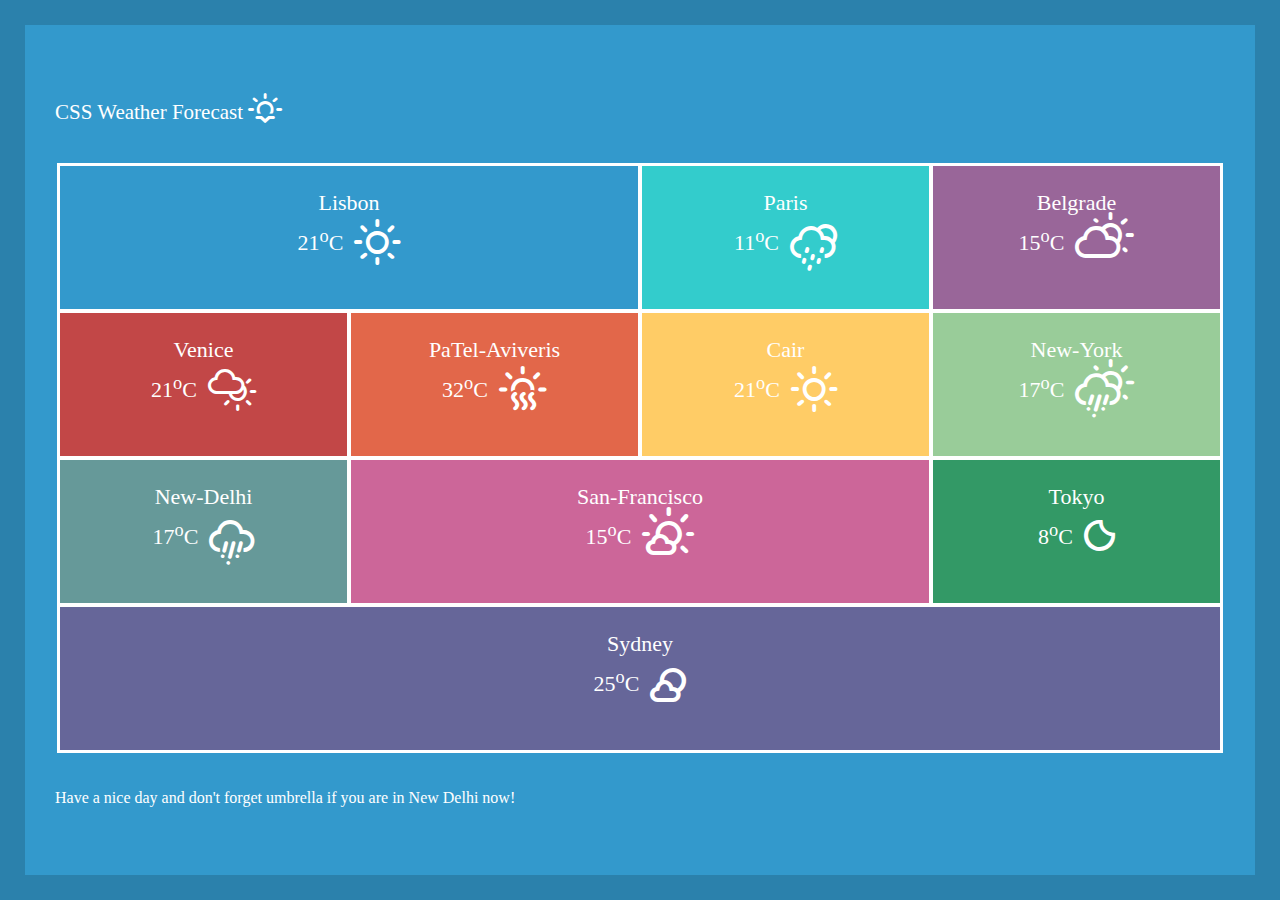
<file: tasks/weather.html>
<!DOCTYPE html>
<html lang="en">

<head>
  <meta charset="UTF-8" />
  <meta http-equiv="X-UA-Compatible" content="IE=edge" />
  <meta name="viewport" content="width=device-width, initial-scale=1.0" />
  <title>Weather</title>
  <link rel="stylesheet" href="../assets/Lucida Sans Unicode/" />
  <link rel="stylesheet" href="../styles.css/css/weather-icons.css" />
  <link rel="stylesheet" href="../styles.css/normalize.css" />
  <link rel="stylesheet" href="../styles.css/weather.css" />
  <link rel="icon" href="../assets/favicon.png" />
  <!-- <script src="https://kit.fontawesome.com/e460b544bd.js" crossorigin="anonymous"></script> -->
</head>

<body>
  <div class="container">
    <header>
      <h1 class="cite-title">
        CSS Weather Forecast <i class="wi wi-sunset"></i>
      </h1>
    </header>
    <main>
      <ul class="forecast-list">
        <li class="forecast-item">
          <div class="first-line-bg1 block">
            <p class="city">Lisbon</p>
            <div class="city-weather">
              <p>21<sup>o</sup>C</p>
              <span><i class="wi wi-day-sunny"></i></span>
            </div>
          </div>
          <div class="first-line-bg2 block">
            <p class="city">Paris</p>
            <div class="city-weather">
              <p>11<sup>o</sup>C</p>
              <span><i class="wi wi-night-showers"></i></span>
            </div>
          </div>
          <div class="first-line-bg3 block">
            <p class="city">Belgrade</p>
            <div class="city-weather">
              <p>15<sup>o</sup>C</p>
              <span><i class="wi wi-day-cloudy"></i></span>
            </div>
          </div>
        </li>
        <li class="forecast-item">
          <div class="second-line-bg1 block">
            <p class="city">Venice</p>
            <div class="city-weather">
              <p>21<sup>o</sup>C</p>
              <span><i class="wi wi-day-cloudy-high"></i></span>
            </div>
          </div>
          <div class="second-line-bg2 block">
            <p class="city">PaTel-Aviveris</p>
            <div class="city-weather">
              <p>32<sup>o</sup>C</p>
              <span><i class="wi wi-hot"></i></span>
            </div>
          </div>
          <div class="second-line-bg3 block">
            <p class="city">Cair</p>
            <div class="city-weather">
              <p>21<sup>o</sup>C</p>
              <span><i class="wi wi-day-sunny"></i></span>
            </div>
          </div>
          <div class="second-line-bg4 block">
            <p class="city">New-York</p>
            <div class="city-weather">
              <p>17<sup>o</sup>C</p>
              <span><i class="wi wi-day-hail"></i></span>
            </div>
          </div>
        </li>
        <li class="forecast-item">
          <div class="third-line-bg1 block">
            <p class="city">New-Delhi</p>
            <div class="city-weather">
              <p>17<sup>o</sup>C</p>
              <span><i class="wi wi-hail"></i></span>
            </div>
          </div>
          <div class="third-line-bg2 block">
            <p class="city">San-Francisco</p>
            <div class="city-weather">
              <p>15<sup>o</sup>C</p>
              <span><i class="wi wi-day-sunny-overcast"></i></span>
            </div>
          </div>
          <div class="third-line-bg3 block">
            <p class="city">Tokyo</p>
            <div class="city-weather">
              <p>8<sup>o</sup>C</p>
              <span><i class="wi wi-night-clear"></i></span>
            </div>
          </div>
        </li>
        <li class="forecast-item">
          <div class="fours-line-bg block">
            <p class="city">Sydney</p>
            <div class="city-weather">
              <p>25<sup>o</sup>C</p>
              <span><i class="wi wi-night-partly-cloudy"></i></span>
            </div>
          </div>
        </li>
      </ul>
    </main>
    <footer>
      Have a nice day and don't forget umbrella if you are in New Delhi now!
    </footer>
  </div>
</body>

</html>
</file>
<file: styles.css/weather.css>
body {
  background: #3399cc;
  border: 25px solid #2b81ac;
  color: #fff;
  font-size: 22px;
}

.container {
  width: 1170px;
  margin: 0 auto;
}

.cite-title {
  margin-top: 66px;
  margin-bottom: 40px;
  font-size: 21px;
}

.wi {
  display: inline-block;
  margin-top: 4px;
  font-size: 42px;
}

.wi-sunset {
  font-size: 27px;
}

.forecast-list {
  max-width: 1166px;
  text-align: center;
  margin: 0 auto;
  border: 1px solid #fff;

  transition: all 250ms ease;
}

.forecast-list:hover .block {
  opacity: 0.7;
 }
 .forecast-list:hover .block:hover  {
  opacity: 1;
 }

.block {
  height: 147px;
  border: 2px solid #fff;
 }

.forecast-item {
  display: flex;
  justify-content: center;
  align-items: center;
}

.first-line-bg1 {
  width: 50%;
  background: #3399cc;
}

.city {
  padding-top: 26px;
}

.city-weather {
  display: flex;
  justify-content: center;
  align-items: center;
  gap: 11px;
  margin-top: 4px;
}

.first-line-bg2 {
  width: 25%;
  background: #33cccc;
}

.first-line-bg3 {
  width: 25%;
  background: #996699;
}

.second-line-bg1 {
  width: 25%;
  background: #c24747;
}

.second-line-bg2 {
  width: 25%;
  background: #e2674a;
}
.second-line-bg3 {
  width: 25%;
  background: #ffcc66;
}
.second-line-bg4 {
  width: 25%;
  background: #99cc99;
}

.third-line-bg1 {
  width: 25%;
  background: #669999;
}

.third-line-bg2 {
  width: 50%;
  background: #cc6699;
}
.third-line-bg3 {
  width: 25%;
  background: #339966;
}

.fours-line-bg {
  width: 100%;
  background: #666699;
}
footer {
  margin-top: 37px;
  margin-bottom: 119px;
  font-size: 16px;
}
</file>
<file: styles.css/css/weather-icons.css>
/*!
 *  Weather Icons 2.0.10
 *  Updated November 1, 2020
 *  Weather themed icons for Bootstrap
 *  Author - Erik Flowers - erik@helloerik.com
 *  Email: erik@helloerik.com
 *  Twitter: http://twitter.com/Erik_UX
 *  ------------------------------------------------------------------------------
 *  Maintained at http://erikflowers.github.io/weather-icons
 *
 *  License
 *  ------------------------------------------------------------------------------
 *  - Font licensed under SIL OFL 1.1 -
 *    http://scripts.sil.org/OFL
 *  - CSS, SCSS and LESS are licensed under MIT License -
 *    http://opensource.org/licenses/mit-license.html
 *  - Documentation licensed under CC BY 3.0 -
 *    http://creativecommons.org/licenses/by/3.0/
 *  - Inspired by and works great as a companion with Font Awesome
 *    "Font Awesome by Dave Gandy - http://fontawesome.io"
 */
@font-face {
  font-family: 'weathericons';
  src: url('../font/weathericons-regular-webfont.eot');
  src: url('../font/weathericons-regular-webfont.eot?#iefix') format('embedded-opentype'), url('../font/weathericons-regular-webfont.woff2') format('woff2'), url('../font/weathericons-regular-webfont.woff') format('woff'), url('../font/weathericons-regular-webfont.ttf') format('truetype'), url('../font/weathericons-regular-webfont.svg#weather_iconsregular') format('svg');
  font-weight: normal;
  font-style: normal;
}
.wi {
  display: inline-block;
  font-family: 'weathericons';
  font-style: normal;
  font-weight: normal;
  line-height: 1;
  -webkit-font-smoothing: antialiased;
  -moz-osx-font-smoothing: grayscale;
}
.wi-fw {
  text-align: center;
  width: 1.4em;
}
.wi-rotate-90 {
  filter: progid:DXImageTransform.Microsoft.BasicImage(rotation=1);
  -webkit-transform: rotate(90deg);
  -ms-transform: rotate(90deg);
  transform: rotate(90deg);
}
.wi-rotate-180 {
  filter: progid:DXImageTransform.Microsoft.BasicImage(rotation=2);
  -webkit-transform: rotate(180deg);
  -ms-transform: rotate(180deg);
  transform: rotate(180deg);
}
.wi-rotate-270 {
  filter: progid:DXImageTransform.Microsoft.BasicImage(rotation=3);
  -webkit-transform: rotate(270deg);
  -ms-transform: rotate(270deg);
  transform: rotate(270deg);
}
.wi-flip-horizontal {
  filter: progid:DXImageTransform.Microsoft.BasicImage(rotation=0, mirror=1);
  -webkit-transform: scale(-1, 1);
  -ms-transform: scale(-1, 1);
  transform: scale(-1, 1);
}
.wi-flip-vertical {
  filter: progid:DXImageTransform.Microsoft.BasicImage(rotation=2, mirror=1);
  -webkit-transform: scale(1, -1);
  -ms-transform: scale(1, -1);
  transform: scale(1, -1);
}
.wi-day-sunny:before {
  content: "\f00d";
}
.wi-day-cloudy:before {
  content: "\f002";
}
.wi-day-cloudy-gusts:before {
  content: "\f000";
}
.wi-day-cloudy-windy:before {
  content: "\f001";
}
.wi-day-fog:before {
  content: "\f003";
}
.wi-day-hail:before {
  content: "\f004";
}
.wi-day-haze:before {
  content: "\f0b6";
}
.wi-day-lightning:before {
  content: "\f005";
}
.wi-day-rain:before {
  content: "\f008";
}
.wi-day-rain-mix:before {
  content: "\f006";
}
.wi-day-rain-wind:before {
  content: "\f007";
}
.wi-day-showers:before {
  content: "\f009";
}
.wi-day-sleet:before {
  content: "\f0b2";
}
.wi-day-sleet-storm:before {
  content: "\f068";
}
.wi-day-snow:before {
  content: "\f00a";
}
.wi-day-snow-thunderstorm:before {
  content: "\f06b";
}
.wi-day-snow-wind:before {
  content: "\f065";
}
.wi-day-sprinkle:before {
  content: "\f00b";
}
.wi-day-storm-showers:before {
  content: "\f00e";
}
.wi-day-sunny-overcast:before {
  content: "\f00c";
}
.wi-day-thunderstorm:before {
  content: "\f010";
}
.wi-day-windy:before {
  content: "\f085";
}
.wi-solar-eclipse:before {
  content: "\f06e";
}
.wi-hot:before {
  content: "\f072";
}
.wi-day-cloudy-high:before {
  content: "\f07d";
}
.wi-day-light-wind:before {
  content: "\f0c4";
}
.wi-night-clear:before {
  content: "\f02e";
}
.wi-night-alt-cloudy:before {
  content: "\f086";
}
.wi-night-alt-cloudy-gusts:before {
  content: "\f022";
}
.wi-night-alt-cloudy-windy:before {
  content: "\f023";
}
.wi-night-alt-hail:before {
  content: "\f024";
}
.wi-night-alt-lightning:before {
  content: "\f025";
}
.wi-night-alt-rain:before {
  content: "\f028";
}
.wi-night-alt-rain-mix:before {
  content: "\f026";
}
.wi-night-alt-rain-wind:before {
  content: "\f027";
}
.wi-night-alt-showers:before {
  content: "\f029";
}
.wi-night-alt-sleet:before {
  content: "\f0b4";
}
.wi-night-alt-sleet-storm:before {
  content: "\f06a";
}
.wi-night-alt-snow:before {
  content: "\f02a";
}
.wi-night-alt-snow-thunderstorm:before {
  content: "\f06d";
}
.wi-night-alt-snow-wind:before {
  content: "\f067";
}
.wi-night-alt-sprinkle:before {
  content: "\f02b";
}
.wi-night-alt-storm-showers:before {
  content: "\f02c";
}
.wi-night-alt-thunderstorm:before {
  content: "\f02d";
}
.wi-night-cloudy:before {
  content: "\f031";
}
.wi-night-cloudy-gusts:before {
  content: "\f02f";
}
.wi-night-cloudy-windy:before {
  content: "\f030";
}
.wi-night-fog:before {
  content: "\f04a";
}
.wi-night-hail:before {
  content: "\f032";
}
.wi-night-lightning:before {
  content: "\f033";
}
.wi-night-partly-cloudy:before {
  content: "\f083";
}
.wi-night-rain:before {
  content: "\f036";
}
.wi-night-rain-mix:before {
  content: "\f034";
}
.wi-night-rain-wind:before {
  content: "\f035";
}
.wi-night-showers:before {
  content: "\f037";
}
.wi-night-sleet:before {
  content: "\f0b3";
}
.wi-night-sleet-storm:before {
  content: "\f069";
}
.wi-night-snow:before {
  content: "\f038";
}
.wi-night-snow-thunderstorm:before {
  content: "\f06c";
}
.wi-night-snow-wind:before {
  content: "\f066";
}
.wi-night-sprinkle:before {
  content: "\f039";
}
.wi-night-storm-showers:before {
  content: "\f03a";
}
.wi-night-thunderstorm:before {
  content: "\f03b";
}
.wi-lunar-eclipse:before {
  content: "\f070";
}
.wi-stars:before {
  content: "\f077";
}
.wi-storm-showers:before {
  content: "\f01d";
}
.wi-thunderstorm:before {
  content: "\f01e";
}
.wi-night-alt-cloudy-high:before {
  content: "\f07e";
}
.wi-night-cloudy-high:before {
  content: "\f080";
}
.wi-night-alt-partly-cloudy:before {
  content: "\f081";
}
.wi-cloud:before {
  content: "\f041";
}
.wi-cloudy:before {
  content: "\f013";
}
.wi-cloudy-gusts:before {
  content: "\f011";
}
.wi-cloudy-windy:before {
  content: "\f012";
}
.wi-fog:before {
  content: "\f014";
}
.wi-hail:before {
  content: "\f015";
}
.wi-rain:before {
  content: "\f019";
}
.wi-rain-mix:before {
  content: "\f017";
}
.wi-rain-wind:before {
  content: "\f018";
}
.wi-showers:before {
  content: "\f01a";
}
.wi-sleet:before {
  content: "\f0b5";
}
.wi-snow:before {
  content: "\f01b";
}
.wi-sprinkle:before {
  content: "\f01c";
}
.wi-storm-showers:before {
  content: "\f01d";
}
.wi-thunderstorm:before {
  content: "\f01e";
}
.wi-snow-wind:before {
  content: "\f064";
}
.wi-snow:before {
  content: "\f01b";
}
.wi-smog:before {
  content: "\f074";
}
.wi-smoke:before {
  content: "\f062";
}
.wi-lightning:before {
  content: "\f016";
}
.wi-raindrops:before {
  content: "\f04e";
}
.wi-raindrop:before {
  content: "\f078";
}
.wi-dust:before {
  content: "\f063";
}
.wi-snowflake-cold:before {
  content: "\f076";
}
.wi-windy:before {
  content: "\f021";
}
.wi-strong-wind:before {
  content: "\f050";
}
.wi-sandstorm:before {
  content: "\f082";
}
.wi-earthquake:before {
  content: "\f0c6";
}
.wi-fire:before {
  content: "\f0c7";
}
.wi-flood:before {
  content: "\f07c";
}
.wi-meteor:before {
  content: "\f071";
}
.wi-tsunami:before {
  content: "\f0c5";
}
.wi-volcano:before {
  content: "\f0c8";
}
.wi-hurricane:before {
  content: "\f073";
}
.wi-tornado:before {
  content: "\f056";
}
.wi-small-craft-advisory:before {
  content: "\f0cc";
}
.wi-gale-warning:before {
  content: "\f0cd";
}
.wi-storm-warning:before {
  content: "\f0ce";
}
.wi-hurricane-warning:before {
  content: "\f0cf";
}
.wi-wind-direction:before {
  content: "\f0b1";
}
.wi-alien:before {
  content: "\f075";
}
.wi-celsius:before {
  content: "\f03c";
}
.wi-fahrenheit:before {
  content: "\f045";
}
.wi-degrees:before {
  content: "\f042";
}
.wi-thermometer:before {
  content: "\f055";
}
.wi-thermometer-exterior:before {
  content: "\f053";
}
.wi-thermometer-internal:before {
  content: "\f054";
}
.wi-cloud-down:before {
  content: "\f03d";
}
.wi-cloud-up:before {
  content: "\f040";
}
.wi-cloud-refresh:before {
  content: "\f03e";
}
.wi-horizon:before {
  content: "\f047";
}
.wi-horizon-alt:before {
  content: "\f046";
}
.wi-sunrise:before {
  content: "\f051";
}
.wi-sunset:before {
  content: "\f052";
}
.wi-moonrise:before {
  content: "\f0c9";
}
.wi-moonset:before {
  content: "\f0ca";
}
.wi-refresh:before {
  content: "\f04c";
}
.wi-refresh-alt:before {
  content: "\f04b";
}
.wi-umbrella:before {
  content: "\f084";
}
.wi-barometer:before {
  content: "\f079";
}
.wi-humidity:before {
  content: "\f07a";
}
.wi-na:before {
  content: "\f07b";
}
.wi-train:before {
  content: "\f0cb";
}
.wi-moon-new:before {
  content: "\f095";
}
.wi-moon-waxing-crescent-1:before {
  content: "\f096";
}
.wi-moon-waxing-crescent-2:before {
  content: "\f097";
}
.wi-moon-waxing-crescent-3:before {
  content: "\f098";
}
.wi-moon-waxing-crescent-4:before {
  content: "\f099";
}
.wi-moon-waxing-crescent-5:before {
  content: "\f09a";
}
.wi-moon-waxing-crescent-6:before {
  content: "\f09b";
}
.wi-moon-first-quarter:before {
  content: "\f09c";
}
.wi-moon-waxing-gibbous-1:before {
  content: "\f09d";
}
.wi-moon-waxing-gibbous-2:before {
  content: "\f09e";
}
.wi-moon-waxing-gibbous-3:before {
  content: "\f09f";
}
.wi-moon-waxing-gibbous-4:before {
  content: "\f0a0";
}
.wi-moon-waxing-gibbous-5:before {
  content: "\f0a1";
}
.wi-moon-waxing-gibbous-6:before {
  content: "\f0a2";
}
.wi-moon-full:before {
  content: "\f0a3";
}
.wi-moon-waning-gibbous-1:before {
  content: "\f0a4";
}
.wi-moon-waning-gibbous-2:before {
  content: "\f0a5";
}
.wi-moon-waning-gibbous-3:before {
  content: "\f0a6";
}
.wi-moon-waning-gibbous-4:before {
  content: "\f0a7";
}
.wi-moon-waning-gibbous-5:before {
  content: "\f0a8";
}
.wi-moon-waning-gibbous-6:before {
  content: "\f0a9";
}
.wi-moon-third-quarter:before {
  content: "\f0aa";
}
.wi-moon-waning-crescent-1:before {
  content: "\f0ab";
}
.wi-moon-waning-crescent-2:before {
  content: "\f0ac";
}
.wi-moon-waning-crescent-3:before {
  content: "\f0ad";
}
.wi-moon-waning-crescent-4:before {
  content: "\f0ae";
}
.wi-moon-waning-crescent-5:before {
  content: "\f0af";
}
.wi-moon-waning-crescent-6:before {
  content: "\f0b0";
}
.wi-moon-alt-new:before {
  content: "\f0eb";
}
.wi-moon-alt-waxing-crescent-1:before {
  content: "\f0d0";
}
.wi-moon-alt-waxing-crescent-2:before {
  content: "\f0d1";
}
.wi-moon-alt-waxing-crescent-3:before {
  content: "\f0d2";
}
.wi-moon-alt-waxing-crescent-4:before {
  content: "\f0d3";
}
.wi-moon-alt-waxing-crescent-5:before {
  content: "\f0d4";
}
.wi-moon-alt-waxing-crescent-6:before {
  content: "\f0d5";
}
.wi-moon-alt-first-quarter:before {
  content: "\f0d6";
}
.wi-moon-alt-waxing-gibbous-1:before {
  content: "\f0d7";
}
.wi-moon-alt-waxing-gibbous-2:before {
  content: "\f0d8";
}
.wi-moon-alt-waxing-gibbous-3:before {
  content: "\f0d9";
}
.wi-moon-alt-waxing-gibbous-4:before {
  content: "\f0da";
}
.wi-moon-alt-waxing-gibbous-5:before {
  content: "\f0db";
}
.wi-moon-alt-waxing-gibbous-6:before {
  content: "\f0dc";
}
.wi-moon-alt-full:before {
  content: "\f0dd";
}
.wi-moon-alt-waning-gibbous-1:before {
  content: "\f0de";
}
.wi-moon-alt-waning-gibbous-2:before {
  content: "\f0df";
}
.wi-moon-alt-waning-gibbous-3:before {
  content: "\f0e0";
}
.wi-moon-alt-waning-gibbous-4:before {
  content: "\f0e1";
}
.wi-moon-alt-waning-gibbous-5:before {
  content: "\f0e2";
}
.wi-moon-alt-waning-gibbous-6:before {
  content: "\f0e3";
}
.wi-moon-alt-third-quarter:before {
  content: "\f0e4";
}
.wi-moon-alt-waning-crescent-1:before {
  content: "\f0e5";
}
.wi-moon-alt-waning-crescent-2:before {
  content: "\f0e6";
}
.wi-moon-alt-waning-crescent-3:before {
  content: "\f0e7";
}
.wi-moon-alt-waning-crescent-4:before {
  content: "\f0e8";
}
.wi-moon-alt-waning-crescent-5:before {
  content: "\f0e9";
}
.wi-moon-alt-waning-crescent-6:before {
  content: "\f0ea";
}
.wi-moon-0:before {
  content: "\f095";
}
.wi-moon-1:before {
  content: "\f096";
}
.wi-moon-2:before {
  content: "\f097";
}
.wi-moon-3:before {
  content: "\f098";
}
.wi-moon-4:before {
  content: "\f099";
}
.wi-moon-5:before {
  content: "\f09a";
}
.wi-moon-6:before {
  content: "\f09b";
}
.wi-moon-7:before {
  content: "\f09c";
}
.wi-moon-8:before {
  content: "\f09d";
}
.wi-moon-9:before {
  content: "\f09e";
}
.wi-moon-10:before {
  content: "\f09f";
}
.wi-moon-11:before {
  content: "\f0a0";
}
.wi-moon-12:before {
  content: "\f0a1";
}
.wi-moon-13:before {
  content: "\f0a2";
}
.wi-moon-14:before {
  content: "\f0a3";
}
.wi-moon-15:before {
  content: "\f0a4";
}
.wi-moon-16:before {
  content: "\f0a5";
}
.wi-moon-17:before {
  content: "\f0a6";
}
.wi-moon-18:before {
  content: "\f0a7";
}
.wi-moon-19:before {
  content: "\f0a8";
}
.wi-moon-20:before {
  content: "\f0a9";
}
.wi-moon-21:before {
  content: "\f0aa";
}
.wi-moon-22:before {
  content: "\f0ab";
}
.wi-moon-23:before {
  content: "\f0ac";
}
.wi-moon-24:before {
  content: "\f0ad";
}
.wi-moon-25:before {
  content: "\f0ae";
}
.wi-moon-26:before {
  content: "\f0af";
}
.wi-moon-27:before {
  content: "\f0b0";
}
.wi-time-1:before {
  content: "\f08a";
}
.wi-time-2:before {
  content: "\f08b";
}
.wi-time-3:before {
  content: "\f08c";
}
.wi-time-4:before {
  content: "\f08d";
}
.wi-time-5:before {
  content: "\f08e";
}
.wi-time-6:before {
  content: "\f08f";
}
.wi-time-7:before {
  content: "\f090";
}
.wi-time-8:before {
  content: "\f091";
}
.wi-time-9:before {
  content: "\f092";
}
.wi-time-10:before {
  content: "\f093";
}
.wi-time-11:before {
  content: "\f094";
}
.wi-time-12:before {
  content: "\f089";
}
.wi-direction-up:before {
  content: "\f058";
}
.wi-direction-up-right:before {
  content: "\f057";
}
.wi-direction-right:before {
  content: "\f04d";
}
.wi-direction-down-right:before {
  content: "\f088";
}
.wi-direction-down:before {
  content: "\f044";
}
.wi-direction-down-left:before {
  content: "\f043";
}
.wi-direction-left:before {
  content: "\f048";
}
.wi-direction-up-left:before {
  content: "\f087";
}
.wi-wind-beaufort-0:before {
  content: "\f0b7";
}
.wi-wind-beaufort-1:before {
  content: "\f0b8";
}
.wi-wind-beaufort-2:before {
  content: "\f0b9";
}
.wi-wind-beaufort-3:before {
  content: "\f0ba";
}
.wi-wind-beaufort-4:before {
  content: "\f0bb";
}
.wi-wind-beaufort-5:before {
  content: "\f0bc";
}
.wi-wind-beaufort-6:before {
  content: "\f0bd";
}
.wi-wind-beaufort-7:before {
  content: "\f0be";
}
.wi-wind-beaufort-8:before {
  content: "\f0bf";
}
.wi-wind-beaufort-9:before {
  content: "\f0c0";
}
.wi-wind-beaufort-10:before {
  content: "\f0c1";
}
.wi-wind-beaufort-11:before {
  content: "\f0c2";
}
.wi-wind-beaufort-12:before {
  content: "\f0c3";
}
.wi-yahoo-0:before {
  content: "\f056";
}
.wi-yahoo-1:before {
  content: "\f00e";
}
.wi-yahoo-2:before {
  content: "\f073";
}
.wi-yahoo-3:before {
  content: "\f01e";
}
.wi-yahoo-4:before {
  content: "\f01e";
}
.wi-yahoo-5:before {
  content: "\f017";
}
.wi-yahoo-6:before {
  content: "\f017";
}
.wi-yahoo-7:before {
  content: "\f017";
}
.wi-yahoo-8:before {
  content: "\f015";
}
.wi-yahoo-9:before {
  content: "\f01a";
}
.wi-yahoo-10:before {
  content: "\f015";
}
.wi-yahoo-11:before {
  content: "\f01a";
}
.wi-yahoo-12:before {
  content: "\f01a";
}
.wi-yahoo-13:before {
  content: "\f01b";
}
.wi-yahoo-14:before {
  content: "\f00a";
}
.wi-yahoo-15:before {
  content: "\f064";
}
.wi-yahoo-16:before {
  content: "\f01b";
}
.wi-yahoo-17:before {
  content: "\f015";
}
.wi-yahoo-18:before {
  content: "\f017";
}
.wi-yahoo-19:before {
  content: "\f063";
}
.wi-yahoo-20:before {
  content: "\f014";
}
.wi-yahoo-21:before {
  content: "\f021";
}
.wi-yahoo-22:before {
  content: "\f062";
}
.wi-yahoo-23:before {
  content: "\f050";
}
.wi-yahoo-24:before {
  content: "\f050";
}
.wi-yahoo-25:before {
  content: "\f076";
}
.wi-yahoo-26:before {
  content: "\f013";
}
.wi-yahoo-27:before {
  content: "\f031";
}
.wi-yahoo-28:before {
  content: "\f002";
}
.wi-yahoo-29:before {
  content: "\f031";
}
.wi-yahoo-30:before {
  content: "\f002";
}
.wi-yahoo-31:before {
  content: "\f02e";
}
.wi-yahoo-32:before {
  content: "\f00d";
}
.wi-yahoo-33:before {
  content: "\f083";
}
.wi-yahoo-34:before {
  content: "\f00c";
}
.wi-yahoo-35:before {
  content: "\f017";
}
.wi-yahoo-36:before {
  content: "\f072";
}
.wi-yahoo-37:before {
  content: "\f00e";
}
.wi-yahoo-38:before {
  content: "\f00e";
}
.wi-yahoo-39:before {
  content: "\f00e";
}
.wi-yahoo-40:before {
  content: "\f01a";
}
.wi-yahoo-41:before {
  content: "\f064";
}
.wi-yahoo-42:before {
  content: "\f01b";
}
.wi-yahoo-43:before {
  content: "\f064";
}
.wi-yahoo-44:before {
  content: "\f00c";
}
.wi-yahoo-45:before {
  content: "\f00e";
}
.wi-yahoo-46:before {
  content: "\f01b";
}
.wi-yahoo-47:before {
  content: "\f00e";
}
.wi-yahoo-3200:before {
  content: "\f077";
}
.wi-forecast-io-clear-day:before {
  content: "\f00d";
}
.wi-forecast-io-clear-night:before {
  content: "\f02e";
}
.wi-forecast-io-rain:before {
  content: "\f019";
}
.wi-forecast-io-snow:before {
  content: "\f01b";
}
.wi-forecast-io-sleet:before {
  content: "\f0b5";
}
.wi-forecast-io-wind:before {
  content: "\f050";
}
.wi-forecast-io-fog:before {
  content: "\f014";
}
.wi-forecast-io-cloudy:before {
  content: "\f013";
}
.wi-forecast-io-partly-cloudy-day:before {
  content: "\f002";
}
.wi-forecast-io-partly-cloudy-night:before {
  content: "\f031";
}
.wi-forecast-io-hail:before {
  content: "\f015";
}
.wi-forecast-io-thunderstorm:before {
  content: "\f01e";
}
.wi-forecast-io-tornado:before {
  content: "\f056";
}
.wi-wmo4680-0:before,
.wi-wmo4680-00:before {
  content: "\f055";
}
.wi-wmo4680-1:before,
.wi-wmo4680-01:before {
  content: "\f013";
}
.wi-wmo4680-2:before,
.wi-wmo4680-02:before {
  content: "\f055";
}
.wi-wmo4680-3:before,
.wi-wmo4680-03:before {
  content: "\f013";
}
.wi-wmo4680-4:before,
.wi-wmo4680-04:before {
  content: "\f014";
}
.wi-wmo4680-5:before,
.wi-wmo4680-05:before {
  content: "\f014";
}
.wi-wmo4680-10:before {
  content: "\f014";
}
.wi-wmo4680-11:before {
  content: "\f014";
}
.wi-wmo4680-12:before {
  content: "\f016";
}
.wi-wmo4680-18:before {
  content: "\f050";
}
.wi-wmo4680-20:before {
  content: "\f014";
}
.wi-wmo4680-21:before {
  content: "\f017";
}
.wi-wmo4680-22:before {
  content: "\f017";
}
.wi-wmo4680-23:before {
  content: "\f019";
}
.wi-wmo4680-24:before {
  content: "\f01b";
}
.wi-wmo4680-25:before {
  content: "\f015";
}
.wi-wmo4680-26:before {
  content: "\f01e";
}
.wi-wmo4680-27:before {
  content: "\f063";
}
.wi-wmo4680-28:before {
  content: "\f063";
}
.wi-wmo4680-29:before {
  content: "\f063";
}
.wi-wmo4680-30:before {
  content: "\f014";
}
.wi-wmo4680-31:before {
  content: "\f014";
}
.wi-wmo4680-32:before {
  content: "\f014";
}
.wi-wmo4680-33:before {
  content: "\f014";
}
.wi-wmo4680-34:before {
  content: "\f014";
}
.wi-wmo4680-35:before {
  content: "\f014";
}
.wi-wmo4680-40:before {
  content: "\f017";
}
.wi-wmo4680-41:before {
  content: "\f01c";
}
.wi-wmo4680-42:before {
  content: "\f019";
}
.wi-wmo4680-43:before {
  content: "\f01c";
}
.wi-wmo4680-44:before {
  content: "\f019";
}
.wi-wmo4680-45:before {
  content: "\f015";
}
.wi-wmo4680-46:before {
  content: "\f015";
}
.wi-wmo4680-47:before {
  content: "\f01b";
}
.wi-wmo4680-48:before {
  content: "\f01b";
}
.wi-wmo4680-50:before {
  content: "\f01c";
}
.wi-wmo4680-51:before {
  content: "\f01c";
}
.wi-wmo4680-52:before {
  content: "\f019";
}
.wi-wmo4680-53:before {
  content: "\f019";
}
.wi-wmo4680-54:before {
  content: "\f076";
}
.wi-wmo4680-55:before {
  content: "\f076";
}
.wi-wmo4680-56:before {
  content: "\f076";
}
.wi-wmo4680-57:before {
  content: "\f01c";
}
.wi-wmo4680-58:before {
  content: "\f019";
}
.wi-wmo4680-60:before {
  content: "\f01c";
}
.wi-wmo4680-61:before {
  content: "\f01c";
}
.wi-wmo4680-62:before {
  content: "\f019";
}
.wi-wmo4680-63:before {
  content: "\f019";
}
.wi-wmo4680-64:before {
  content: "\f015";
}
.wi-wmo4680-65:before {
  content: "\f015";
}
.wi-wmo4680-66:before {
  content: "\f015";
}
.wi-wmo4680-67:before {
  content: "\f017";
}
.wi-wmo4680-68:before {
  content: "\f017";
}
.wi-wmo4680-70:before {
  content: "\f01b";
}
.wi-wmo4680-71:before {
  content: "\f01b";
}
.wi-wmo4680-72:before {
  content: "\f01b";
}
.wi-wmo4680-73:before {
  content: "\f01b";
}
.wi-wmo4680-74:before {
  content: "\f076";
}
.wi-wmo4680-75:before {
  content: "\f076";
}
.wi-wmo4680-76:before {
  content: "\f076";
}
.wi-wmo4680-77:before {
  content: "\f01b";
}
.wi-wmo4680-78:before {
  content: "\f076";
}
.wi-wmo4680-80:before {
  content: "\f019";
}
.wi-wmo4680-81:before {
  content: "\f01c";
}
.wi-wmo4680-82:before {
  content: "\f019";
}
.wi-wmo4680-83:before {
  content: "\f019";
}
.wi-wmo4680-84:before {
  content: "\f01d";
}
.wi-wmo4680-85:before {
  content: "\f017";
}
.wi-wmo4680-86:before {
  content: "\f017";
}
.wi-wmo4680-87:before {
  content: "\f017";
}
.wi-wmo4680-89:before {
  content: "\f015";
}
.wi-wmo4680-90:before {
  content: "\f016";
}
.wi-wmo4680-91:before {
  content: "\f01d";
}
.wi-wmo4680-92:before {
  content: "\f01e";
}
.wi-wmo4680-93:before {
  content: "\f01e";
}
.wi-wmo4680-94:before {
  content: "\f016";
}
.wi-wmo4680-95:before {
  content: "\f01e";
}
.wi-wmo4680-96:before {
  content: "\f01e";
}
.wi-wmo4680-99:before {
  content: "\f056";
}
.wi-owm-200:before {
  content: "\f01e";
}
.wi-owm-201:before {
  content: "\f01e";
}
.wi-owm-202:before {
  content: "\f01e";
}
.wi-owm-210:before {
  content: "\f016";
}
.wi-owm-211:before {
  content: "\f016";
}
.wi-owm-212:before {
  content: "\f016";
}
.wi-owm-221:before {
  content: "\f016";
}
.wi-owm-230:before {
  content: "\f01e";
}
.wi-owm-231:before {
  content: "\f01e";
}
.wi-owm-232:before {
  content: "\f01e";
}
.wi-owm-300:before {
  content: "\f01c";
}
.wi-owm-301:before {
  content: "\f01c";
}
.wi-owm-302:before {
  content: "\f019";
}
.wi-owm-310:before {
  content: "\f017";
}
.wi-owm-311:before {
  content: "\f019";
}
.wi-owm-312:before {
  content: "\f019";
}
.wi-owm-313:before {
  content: "\f01a";
}
.wi-owm-314:before {
  content: "\f019";
}
.wi-owm-321:before {
  content: "\f01c";
}
.wi-owm-500:before {
  content: "\f01c";
}
.wi-owm-501:before {
  content: "\f019";
}
.wi-owm-502:before {
  content: "\f019";
}
.wi-owm-503:before {
  content: "\f019";
}
.wi-owm-504:before {
  content: "\f019";
}
.wi-owm-511:before {
  content: "\f017";
}
.wi-owm-520:before {
  content: "\f01a";
}
.wi-owm-521:before {
  content: "\f01a";
}
.wi-owm-522:before {
  content: "\f01a";
}
.wi-owm-531:before {
  content: "\f01d";
}
.wi-owm-600:before {
  content: "\f01b";
}
.wi-owm-601:before {
  content: "\f01b";
}
.wi-owm-602:before {
  content: "\f0b5";
}
.wi-owm-611:before {
  content: "\f017";
}
.wi-owm-612:before {
  content: "\f017";
}
.wi-owm-615:before {
  content: "\f017";
}
.wi-owm-616:before {
  content: "\f017";
}
.wi-owm-620:before {
  content: "\f017";
}
.wi-owm-621:before {
  content: "\f01b";
}
.wi-owm-622:before {
  content: "\f01b";
}
.wi-owm-701:before {
  content: "\f014";
}
.wi-owm-711:before {
  content: "\f062";
}
.wi-owm-721:before {
  content: "\f0b6";
}
.wi-owm-731:before {
  content: "\f063";
}
.wi-owm-741:before {
  content: "\f014";
}
.wi-owm-761:before {
  content: "\f063";
}
.wi-owm-762:before {
  content: "\f063";
}
.wi-owm-771:before {
  content: "\f011";
}
.wi-owm-781:before {
  content: "\f056";
}
.wi-owm-800:before {
  content: "\f00d";
}
.wi-owm-801:before {
  content: "\f041";
}
.wi-owm-802:before {
  content: "\f041";
}
.wi-owm-803:before {
  content: "\f013";
}
.wi-owm-804:before {
  content: "\f013";
}
.wi-owm-900:before {
  content: "\f056";
}
.wi-owm-901:before {
  content: "\f01d";
}
.wi-owm-902:before {
  content: "\f073";
}
.wi-owm-903:before {
  content: "\f076";
}
.wi-owm-904:before {
  content: "\f072";
}
.wi-owm-905:before {
  content: "\f021";
}
.wi-owm-906:before {
  content: "\f015";
}
.wi-owm-957:before {
  content: "\f050";
}
.wi-owm-day-200:before {
  content: "\f010";
}
.wi-owm-day-201:before {
  content: "\f010";
}
.wi-owm-day-202:before {
  content: "\f010";
}
.wi-owm-day-210:before {
  content: "\f005";
}
.wi-owm-day-211:before {
  content: "\f005";
}
.wi-owm-day-212:before {
  content: "\f005";
}
.wi-owm-day-221:before {
  content: "\f005";
}
.wi-owm-day-230:before {
  content: "\f010";
}
.wi-owm-day-231:before {
  content: "\f010";
}
.wi-owm-day-232:before {
  content: "\f010";
}
.wi-owm-day-300:before {
  content: "\f00b";
}
.wi-owm-day-301:before {
  content: "\f00b";
}
.wi-owm-day-302:before {
  content: "\f008";
}
.wi-owm-day-310:before {
  content: "\f008";
}
.wi-owm-day-311:before {
  content: "\f008";
}
.wi-owm-day-312:before {
  content: "\f008";
}
.wi-owm-day-313:before {
  content: "\f008";
}
.wi-owm-day-314:before {
  content: "\f008";
}
.wi-owm-day-321:before {
  content: "\f00b";
}
.wi-owm-day-500:before {
  content: "\f00b";
}
.wi-owm-day-501:before {
  content: "\f008";
}
.wi-owm-day-502:before {
  content: "\f008";
}
.wi-owm-day-503:before {
  content: "\f008";
}
.wi-owm-day-504:before {
  content: "\f008";
}
.wi-owm-day-511:before {
  content: "\f006";
}
.wi-owm-day-520:before {
  content: "\f009";
}
.wi-owm-day-521:before {
  content: "\f009";
}
.wi-owm-day-522:before {
  content: "\f009";
}
.wi-owm-day-531:before {
  content: "\f00e";
}
.wi-owm-day-600:before {
  content: "\f00a";
}
.wi-owm-day-601:before {
  content: "\f0b2";
}
.wi-owm-day-602:before {
  content: "\f00a";
}
.wi-owm-day-611:before {
  content: "\f006";
}
.wi-owm-day-612:before {
  content: "\f006";
}
.wi-owm-day-615:before {
  content: "\f006";
}
.wi-owm-day-616:before {
  content: "\f006";
}
.wi-owm-day-620:before {
  content: "\f006";
}
.wi-owm-day-621:before {
  content: "\f00a";
}
.wi-owm-day-622:before {
  content: "\f00a";
}
.wi-owm-day-701:before {
  content: "\f003";
}
.wi-owm-day-711:before {
  content: "\f062";
}
.wi-owm-day-721:before {
  content: "\f0b6";
}
.wi-owm-day-731:before {
  content: "\f063";
}
.wi-owm-day-741:before {
  content: "\f003";
}
.wi-owm-day-761:before {
  content: "\f063";
}
.wi-owm-day-762:before {
  content: "\f063";
}
.wi-owm-day-781:before {
  content: "\f056";
}
.wi-owm-day-800:before {
  content: "\f00d";
}
.wi-owm-day-801:before {
  content: "\f002";
}
.wi-owm-day-802:before {
  content: "\f002";
}
.wi-owm-day-803:before {
  content: "\f013";
}
.wi-owm-day-804:before {
  content: "\f013";
}
.wi-owm-day-900:before {
  content: "\f056";
}
.wi-owm-day-902:before {
  content: "\f073";
}
.wi-owm-day-903:before {
  content: "\f076";
}
.wi-owm-day-904:before {
  content: "\f072";
}
.wi-owm-day-906:before {
  content: "\f004";
}
.wi-owm-day-957:before {
  content: "\f050";
}
.wi-owm-night-200:before {
  content: "\f02d";
}
.wi-owm-night-201:before {
  content: "\f02d";
}
.wi-owm-night-202:before {
  content: "\f02d";
}
.wi-owm-night-210:before {
  content: "\f025";
}
.wi-owm-night-211:before {
  content: "\f025";
}
.wi-owm-night-212:before {
  content: "\f025";
}
.wi-owm-night-221:before {
  content: "\f025";
}
.wi-owm-night-230:before {
  content: "\f02d";
}
.wi-owm-night-231:before {
  content: "\f02d";
}
.wi-owm-night-232:before {
  content: "\f02d";
}
.wi-owm-night-300:before {
  content: "\f02b";
}
.wi-owm-night-301:before {
  content: "\f02b";
}
.wi-owm-night-302:before {
  content: "\f028";
}
.wi-owm-night-310:before {
  content: "\f028";
}
.wi-owm-night-311:before {
  content: "\f028";
}
.wi-owm-night-312:before {
  content: "\f028";
}
.wi-owm-night-313:before {
  content: "\f028";
}
.wi-owm-night-314:before {
  content: "\f028";
}
.wi-owm-night-321:before {
  content: "\f02b";
}
.wi-owm-night-500:before {
  content: "\f02b";
}
.wi-owm-night-501:before {
  content: "\f028";
}
.wi-owm-night-502:before {
  content: "\f028";
}
.wi-owm-night-503:before {
  content: "\f028";
}
.wi-owm-night-504:before {
  content: "\f028";
}
.wi-owm-night-511:before {
  content: "\f026";
}
.wi-owm-night-520:before {
  content: "\f029";
}
.wi-owm-night-521:before {
  content: "\f029";
}
.wi-owm-night-522:before {
  content: "\f029";
}
.wi-owm-night-531:before {
  content: "\f02c";
}
.wi-owm-night-600:before {
  content: "\f02a";
}
.wi-owm-night-601:before {
  content: "\f0b4";
}
.wi-owm-night-602:before {
  content: "\f02a";
}
.wi-owm-night-611:before {
  content: "\f026";
}
.wi-owm-night-612:before {
  content: "\f026";
}
.wi-owm-night-615:before {
  content: "\f026";
}
.wi-owm-night-616:before {
  content: "\f026";
}
.wi-owm-night-620:before {
  content: "\f026";
}
.wi-owm-night-621:before {
  content: "\f02a";
}
.wi-owm-night-622:before {
  content: "\f02a";
}
.wi-owm-night-701:before {
  content: "\f04a";
}
.wi-owm-night-711:before {
  content: "\f062";
}
.wi-owm-night-721:before {
  content: "\f0b6";
}
.wi-owm-night-731:before {
  content: "\f063";
}
.wi-owm-night-741:before {
  content: "\f04a";
}
.wi-owm-night-761:before {
  content: "\f063";
}
.wi-owm-night-762:before {
  content: "\f063";
}
.wi-owm-night-781:before {
  content: "\f056";
}
.wi-owm-night-800:before {
  content: "\f02e";
}
.wi-owm-night-801:before {
  content: "\f081";
}
.wi-owm-night-802:before {
  content: "\f086";
}
.wi-owm-night-803:before {
  content: "\f013";
}
.wi-owm-night-804:before {
  content: "\f013";
}
.wi-owm-night-900:before {
  content: "\f056";
}
.wi-owm-night-902:before {
  content: "\f073";
}
.wi-owm-night-903:before {
  content: "\f076";
}
.wi-owm-night-904:before {
  content: "\f072";
}
.wi-owm-night-906:before {
  content: "\f024";
}
.wi-owm-night-957:before {
  content: "\f050";
}
.wi-wu-chanceflurries:before {
  content: "\f064";
}
.wi-wu-chancerain:before {
  content: "\f019";
}
.wi-wu-chancesleat:before {
  content: "\f0b5";
}
.wi-wu-chancesnow:before {
  content: "\f01b";
}
.wi-wu-chancetstorms:before {
  content: "\f01e";
}
.wi-wu-clear:before {
  content: "\f00d";
}
.wi-wu-cloudy:before {
  content: "\f002";
}
.wi-wu-flurries:before {
  content: "\f064";
}
.wi-wu-hazy:before {
  content: "\f0b6";
}
.wi-wu-mostlycloudy:before {
  content: "\f002";
}
.wi-wu-mostlysunny:before {
  content: "\f00d";
}
.wi-wu-partlycloudy:before {
  content: "\f002";
}
.wi-wu-partlysunny:before {
  content: "\f00d";
}
.wi-wu-rain:before {
  content: "\f01a";
}
.wi-wu-sleat:before {
  content: "\f0b5";
}
.wi-wu-snow:before {
  content: "\f01b";
}
.wi-wu-sunny:before {
  content: "\f00d";
}
.wi-wu-tstorms:before {
  content: "\f01e";
}
.wi-wu-unknown:before {
  content: "\f00d";
}
</file>
